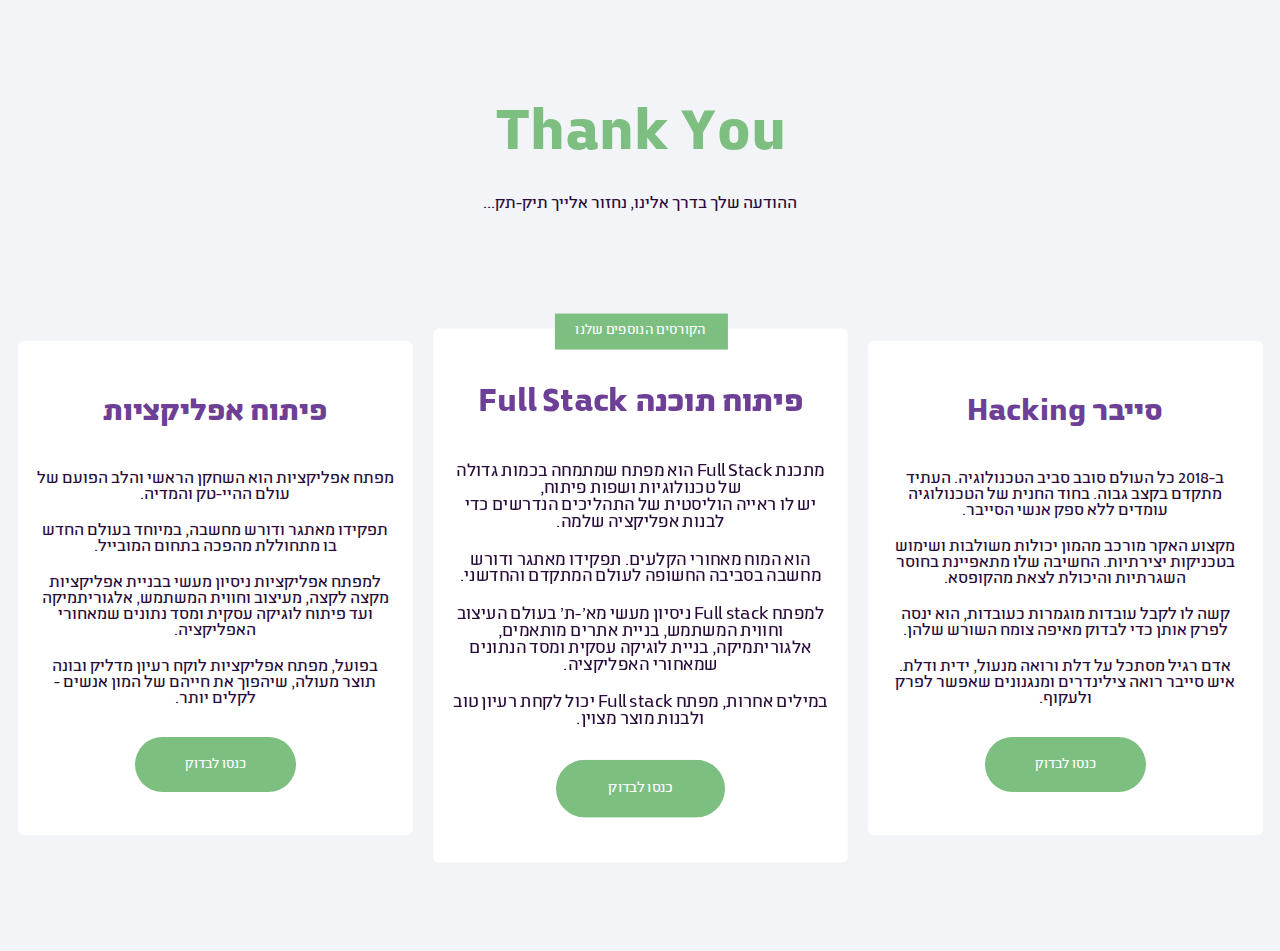
<file: thankyou.html>
<!DOCTYPE html>
<html lang="en">

<head>
    <meta charset="UTF-8">
    <meta name="description" content="">
    <meta http-equiv="X-UA-Compatible" content="IE=edge">
    <meta name="viewport" content="width=device-width, initial-scale=1, shrink-to-fit=no">
    <!-- The above 4 meta tags *must* come first in the head; any other head content must come *after* these tags -->

    <!-- Title  -->
    <title>workin - המרכז ללימודי קוד וסייבר | Thanks You </title>

    <!-- Favicon  -->
    <link rel="icon" href="img/core-img/favicon.png">

    <!-- ***** All CSS Files ***** -->

    <!-- Style css -->
    <link rel="stylesheet" href="style.css?v=1.2">

    <!-- Skin css -->
    <link rel="stylesheet" href="css/skin.css">

    <!-- Google Pixel Code -->
    <script async src="https://www.googletagmanager.com/gtag/js?id=UA-120516455-1"></script>
    <script>
        window.dataLayer = window.dataLayer || [];
        function gtag() { dataLayer.push(arguments); }
        gtag('js', new Date());

        gtag('config', 'UA-120516455-1');
    </script>
    <!-- Google Pixel Code END -->

    <!-- Facebook Pixel Code -->
    <script>
        !function (f, b, e, v, n, t, s) {
            if (f.fbq) return; n = f.fbq = function () {
                n.callMethod ?
                n.callMethod.apply(n, arguments) : n.queue.push(arguments)
            };
            if (!f._fbq) f._fbq = n; n.push = n; n.loaded = !0; n.version = '2.0';
            n.queue = []; t = b.createElement(e); t.async = !0;
            t.src = v; s = b.getElementsByTagName(e)[0];
            s.parentNode.insertBefore(t, s)
        }(window, document, 'script',
            'https://connect.facebook.net/en_US/fbevents.js');
        fbq('init', '1753220498061263');
        fbq('track', 'PageView');
    </script>
    <noscript>
        <img height="1" width="1" style="display:none" src="https://www.facebook.com/tr?id=1753220498061263&ev=PageView&noscript=1"
        />
    </noscript>
    <!-- End Facebook Pixel Code -->
</head>

<body class="rtl">
    <!-- ***** Product Area Start ***** -->
    <section class="about_area" id="how">
        <!-- ***** Price and Plans Area Start ***** -->
        <div class="price_plan_area section_padding_100_50" id="courses">
            <div class="container">
                <div class="row">
                    <div class="col-12">
                        <!-- Section Heading -->
                        <div class="section_heading text-center thank-you pb-50">
                            <h3>
                                <span>Thank You
                                </span>
                            </h3>
                            <p>ההודעה שלך בדרך אלינו, נחזור אלייך תיק-תק...</p>
                        </div>
                    </div>
                </div>

                <div class="row justify-content-center">

                    <!-- סייבר -->
                    <div class="col-12 col-md-6 col-lg-4">
                        <div class="single_price_plan" data-sub="cyber">
                            <div class="price-plan-tag hide">
                                <p>הקורסים הנוספים שלנו</p>
                            </div>
                            <div class="other-course section_padding_50_20">
                                <h2>סייבר Hacking</h2>
                            </div>
                            <div class="description">
                                <p>ב-2018 כל העולם סובב סביב הטכנולוגיה. העתיד מתקדם בקצב גבוה. בחוד החנית של הטכנולוגיה עומדים
                                    ללא ספק אנשי הסייבר.</p>
                                <p>מקצוע האקר מורכב מהמון יכולות משולבות ושימוש בטכניקות יצירתיות. החשיבה שלו מתאפיינת בחוסר
                                    השגרתיות והיכולת לצאת מהקופסא. </p>
                                <p>קשה לו לקבל עובדות מוגמרות כעובדות, הוא ינסה לפרק אותן כדי לבדוק מאיפה צומח השורש שלהן. </p>
                                <p> אדם רגיל מסתכל על דלת ורואה מנעול, ידית ודלת. איש סייבר רואה צילינדרים ומנגנונים שאפשר לפרק
                                    ולעקוף.
                                </p>
                            </div>
                            <div class="button">
                                <a class="btn apland-btn" href="#">כנסו לבדוק</a>
                            </div>
                        </div>
                    </div>

                    <!-- Single Price Plan Area Start -->
                    <div class="col-12 col-md-6 col-lg-4">
                        <div class="single_price_plan active" data-sub="fullstack">
                            <div class="price-plan-tag">
                                <p>הקורסים הנוספים שלנו</p>
                            </div>
                            <div class="other-course section_padding_50_20">
                                <h2>פיתוח תוכנה Full Stack</h2>
                            </div>
                            <div class="description">
                                <p>מתכנת Full Stack הוא מפתח שמתמחה בכמות גדולה של טכנולוגיות ושפות פיתוח,
                                    <br> יש לו ראייה הוליסטית של התהליכים הנדרשים כדי לבנות אפליקציה שלמה.</p>
                                <p> הוא המוח מאחורי הקלעים. תפקידו מאתגר ודורש מחשבה בסביבה החשופה לעולם המתקדם והחדשני.</p>
                                <p> למפתח Full stack ניסיון מעשי מא'-ת' בעולם העיצוב וחווית המשתמש, בניית אתרים מותאמים, אלגוריתמיקה,
                                    בניית לוגיקה עסקית ומסד הנתונים שמאחורי האפליקציה.</p>
                                <p>במילים אחרות, מפתח Full stack יכול לקחת רעיון טוב ולבנות מוצר מצוין.</p>
                            </div>
                            <div class="button">
                                <a class="btn apland-btn" href="#">כנסו לבדוק</a>
                            </div>
                        </div>
                    </div>

                    <!-- Single Price Plan Area Start -->
                    <div class="col-12 col-md-6 col-lg-4">
                        <div class="single_price_plan" data-sub="app">
                            <div class="other-course  section_padding_50_20">
                                <h2>פיתוח אפליקציות</h2>
                            </div>
                            <div class="description">
                                <p>מפתח אפליקציות הוא השחקן הראשי והלב הפועם של עולם ההיי-טק והמדיה.</p>
                                <p> תפקידו מאתגר ודורש מחשבה, במיוחד בעולם החדש בו מתחוללת מהפכה בתחום המובייל.</p>
                                <p> למפתח אפליקציות ניסיון מעשי בבניית אפליקציות מקצה לקצה, מעיצוב וחווית המשתמש, אלגוריתמיקה
                                    ועד פיתוח לוגיקה עסקית ומסד נתונים שמאחורי האפליקציה.</p>
                                <p>בפועל, מפתח אפליקציות לוקח רעיון מדליק ובונה תוצר מעולה, שיהפוך את חייהם של המון אנשים -
                                    לקלים יותר. </p>
                            </div>
                            <div class="button">
                                <a class="btn apland-btn" href="#">כנסו לבדוק</a>
                            </div>
                        </div>
                    </div>

                </div>
            </div>
        </div>
        <!-- ***** Price and Plans Area End ***** -->
        </div>
    </section>
    <!-- ***** Product Area End ***** -->


    <!-- <section class="app_screenshot_area section_padding_100">
            <div class="container">
                <div class="row">
                    <div class="col-12">
                        <div class="section_heading text-center thank-you">
                                <h3>Thank <span> You</span> </h3>
                                    <p>ההודעה שלך בדרך אלינו, נחזור אלייך תיק-תק...</p>
                        </div>
                    </div>
                </div>
            </div>
            <div class="app_screenshots_area">
                <div class="app_screenshots owl-carousel">
                    <div class="single_screenshot">
                        <img src="img/bg-img/features-img.png" alt="">
                    </div>
                    <div class="single_screenshot">
                        <img src="img/bg-img/features-img.png" alt="">
                    </div>
                    <div class="single_screenshot">
                        <img src="img/bg-img/features-img.png" alt="">
                    </div>
                    <div class="single_screenshot">
                        <img src="img/bg-img/features-img.png" alt="">
                    </div>
                    <div class="single_screenshot">
                        <img src="img/bg-img/features-img.png" alt="">
                    </div>
                </div>
            </div>
        </section>
 -->


    <!-- jQuery(necessary for all JavaScript plugins) -->
    <script src="js/jquery/jquery-2.2.4.min.js"></script>
    <!-- Popper js -->
    <script src="js/bootstrap/popper.min.js"></script>
    <!-- Bootstrap js -->
    <script src="js/bootstrap/bootstrap.min.js"></script>
    <!-- Plugins js -->
    <script src="js/include-all-plugins.min.js"></script>
    <!-- Active js -->
    <script src="js/thank.js?v=1.2"></script>
</body>

</html>
</file>
<file: css/skin.css>
input[id*=cor]{display:none}input[id*=cor]:checked+label:before{content:'\e66c';display:block;position:absolute;font-family:Pe-icon-7-stroke;top:0;left:4px;font-size:20px;color:#fff;font-weight:400}label[class*=cor]{cursor:pointer;display:inline-block;height:30px;margin-right:5px;position:relative;width:30px;-webkit-transition-duration:.5s;transition-duration:.5s;border-radius:6px}label[class*=cor]:hover{-webkit-transform:scale(1.2);transform:scale(1.2)}
</file>
<file: style.css>
/* ************************************************************
:: Template Name: Apland - App Landing Page
:: Template URI: https://wrapbootstrap.com/theme/apland-app-landing-page-WB0F61H5J
:: Template Author Name: MD NAZRUL ISLAM
:: Template Author URI: https://wrapbootstrap.com/user/DesigningWorld
:: Version: 3.5.0
:: Updated: 23 May 2018
************************************************************ 
*
*
******* :: Index of CSS :: *******
:: 01.0 Web Fonts 
:: 02.0 Import all CSS 
:: 03.0 Common CSS
:: 04.0 Preloader CSS
:: 05.0 Header Area CSS
:: 06.0 Slider Area CSS
:: 07.0 About Product Area CSS
:: 08.0 More Features Area
:: 09.0 About Us Area CSS
:: 10.0 About App Area CSS
:: 11.0 Call to Action Area CSS
:: 12.0 Work Process Area CSS
:: 13.0 Price Plan Area CSS
:: 14.0 Our Advisor Area CSS
:: 15.0 App Screenshot Area CSS
:: 16.0 Testimonial Area CSS
:: 17.0 Newsletter Area CSS
:: 18.0 FAQ Area CSS
:: 19.0 Timeline Area CSS
:: 20.0 Download App Area CSS
:: 21.0 Footer Area CSS
:: 22.0 Contact Us Area CSS
:: 23.0 Subscribe Area CSS
:: 24.0 Slideshow Area CSS
:: 25.0 Dark Area CSS
:: 26.0 RTL Area CSS
:: 27.0 Static No Scroll Area CSS
****************************** */

/* ---------------
:: 1.0 Web Fonts 
--------------- */

@import url("https://fonts.googleapis.com/css?family=Roboto:100,300,400,500,700,900");
@import url('https://fonts.googleapis.com/css?family=Rubik:500');
/* ------------------
:: 2.0 Import all css 
------------------ */

@import url(css/bootstrap.min.css);
@import url(css/animate.css);
@import url(css/owl.carousel.min.css);
@import url(css/magnific-popup.css);
@import url(css/font-awesome.min.css);
@import url(css/pe-icon-7-stroke.css);
@import url(css/themify-icons.css);
@import url(css/Alchemist.css);
/* Extend */

#scrollUp, .apland-btn, .download_app_area, .dropdown-item:focus, .dropdown-item:hover, .footer_social_area a:hover, .header_signup_in_btn a, .newsletter-form-area .button, .price-plan-tag p, .single-accordion h5 a, .single_about_part .feature_icon, .single_about_part .feature_icon::after, .single_about_part .feature_icon::before, .single_about_part.active, .single_about_part:hover, .single_timeline_block .timeline_icon, .testimonial_area .owl-dot.active, .tooltip-inner, .video_area:before, .welcome_slider .owl-dot.active::after, .welcome_style_four, .welcome_style_one, .welcome_style_three, .welcome_style_two {
  background-color: #7cbf81;
}

.apland-load, .message_now_area input:focus, .message_now_area textarea:focus {
  border-color: #7cbf81;
}

.apland-btn:focus, .apland-btn:hover, .download_app_text>a, .footer_bottom a, .footer_bottom p i, .footer_menu a:hover, .navbar-expand-lg .navbar-nav .nav-item.active .nav-link, .navbar-expand-lg .navbar-nav .nav-link:focus, .navbar-expand-lg .navbar-nav .nav-link:hover, .section_heading h3 span, .section_heading_cyber h3 span, .single_footer_area a:hover, .single_price_plan .price, .welcome_slider .owl-dot.active, .welcome_text_area h3.price {
  color: #7cbf81;
}

/* , .single_benifits.active .icon_box, .single_benifits.active h3 */

.dropdown-item, p {
  color: #7b7b7b;
}

.arrow::before {
  border-top-color: #7cbf81 !important;
}

.single_benifits .icon_box i, .single_price_plan .price h4, .single_work_step i {
  background: #7cbf81;
  background: -webkit-linear-gradient(to right, #280b39, #7cbf81);
  background: linear-gradient(to right, #280b39, #7cbf81);
  -webkit-background-clip: text;
  -webkit-text-fill-color: transparent;
}

.apland-btn, .single-accordion h5 a, .single-accordion h5 a span {
  color: #ffffff;
}

.apland-btn:focus, .apland-btn:hover, .download_app_text>a {
  background-color: #ffffff;
}

/* *************************
:: 3.0 Common CSS
************************* */

* {
  margin: 0;
  padding: 0;
}

body {
  font-family: 'oe_alchemist_proregular';
  color: #7b7b7b;
  background-color: #f2f4f8;
}

/* , sans-serif */

h1, h2, h3, h4, h5, h6 {
  font-weight: 300;
  color: #6D3F96;
  font-family: 'oe_alchemist_problack';
}

h3.c1 {
  color: #7cbf81;
}

p {
  color: #280b39;
  font-weight: 400;
  line-height: 1.9;
  font-size: 18px;
}

li {
  color: #280b39;
  font-weight: 400;
  line-height: 1.9;
  font-size: 16px;
}

a, a:active, a:focus, a:hover {
  -webkit-transition-duration: 500ms;
  transition-duration: 500ms;
  text-decoration: none;
  outline: none;
  font-weight: 500;
  font-size: 15px;
  /* text-transform: uppercase; */
  color: #ffffff;
}

ol, ul {
  margin: 0;
  padding: 0;
}

ol li, ul li {
  list-style: none;
}

img {
  height: auto;
  max-width: 100%;
}

img.img-logo {
  height: 70px;
  max-width: 100%;
}

img.img-syllabus {
  height: 75px;
  max-width: 75px;
}

.boxed_version {
  width: 1140px;
  margin: 0 auto;
  background-image: url("img/bg-pattern/symphony.png");
  background-repeat: repeat;
  background-attachment: fixed;
}

.container-fluid {
  padding: 0 5%;
}

.apland-table {
  display: table;
  z-index: 100;
  position: absolute;
  width: 100%;
  height: 100%;
}

.apland-table-cell {
  display: table-cell;
  vertical-align: middle;
}

/* .btn:hover {
  box-shadow: 3px 4px 20px 0 rgba(0, 0, 0, 0.15);
} */

.btn:focus {
  box-shadow: 3px 4px 20px 0 rgba(0, 0, 0, 0.15);
}

.m-0 {
  margin: 0;
}

.mt-0 {
  margin-top: 0;
}

.mt-15 {
  margin-top: 15px;
}

.mt-30 {
  margin-top: 30px;
}

.mt-50 {
  margin-top: 50px;
}

.mt-100 {
  margin-top: 100px;
}

.mt-300 {
  margin-top: 300px;
}

.mb-0 {
  margin-bottom: 0;
}

.mb-15 {
  margin-bottom: 15px;
}

.mb-30 {
  margin-bottom: 30px;
}

.mb-50 {
  margin-bottom: 50px;
}

.mb-100 {
  margin-bottom: 100px;
}

.ml-0 {
  margin-left: 0;
}

.ml-15 {
  margin-left: 15px;
}

.ml-30 {
  margin-left: 30px;
}

.ml-50 {
  margin-left: 50px;
}

.mr-0 {
  margin-right: 0;
}

.mr-15 {
  margin-right: 15px;
}

@media only screen and (max-width: 767px) {
  .mr-15 {
    margin-left: 0;
    margin-right: 0;
  }
  .icon_box {
    margin-left: 0 !important;
    margin-right: 0 !important;
  }
  .single_benifits {
    padding-left: 1px;
    padding-right: 1px;
  }
  .main_features_area .single_benifits {
    border-left: none!important;
    padding-left: 0 !important;
    border-bottom: 2px solid;
    padding-bottom: 15px;
  }
  .main_features_area .single_benifits:last-child {
    margin-bottom: 0;
    border-bottom: none;
    padding-bottom: 0;
  }
}

.mr-30 {
  margin-right: 30px;
}

.mr-50 {
  margin-right: 50px;
}

.section_padding_150 {
  padding: 150px 0;
}

.section_padding_100 {
  padding: 100px 0;
}

.section_padding_70 {
  padding: 70px 0;
}

.section_padding_100_0 {
  padding: 100px 0 0;
}

.section_padding_0_100 {
  padding: 0 0 100px;
}

.section_padding_60 {
  padding: 60px 0;
}

.section_padding_200 {
  padding: 200px 0;
}

.section_padding_50_20 {
  padding-top: 50px;
  padding-bottom: 20px;
}

.section_padding_100_50 {
  padding-top: 100px;
  padding-bottom: 50px;
}

.section_padding_100_70 {
  padding-top: 100px;
  padding-bottom: 70px;
}

.section_padding_btm_50 {
  padding-bottom: 50px;
}

.pb-50 {
  padding-bottom: 50px;
}

.pb-100 {
  padding-bottom: 100px;
}

.pb-200 {
  padding-bottom: 200px;
}

.section_heading {
  position: relative;
  z-index: 1;
  margin-bottom: 70px;
}

.section_heading_cyber {
  position: relative;
  z-index: 1;
  padding-bottom: 65px;
}

.section_margin_desk {
  margin-right: 8%;
  margin-left: 21%;
}

@media only screen and (max-width: 767px) {
  .mokap, .section_heading_cyber, .section_margin_desk, .section_padding_100_50 {
    margin-right: 0 !important;
    margin-left: 0 !important;
  }
  .mt-300 {
    margin-top: 350px;
  }
}

.section_heading h3, .section_heading_cyber h3 {
  margin-bottom: 15px;
  text-transform: capitalize;
  font-size: 36px;
  font-weight: 400;
}

@media only screen and (min-width: 768px) and (max-width: 991px) {
  .section_heading h3 {
    font-size: 30px;
  }
}

@media only screen and (max-width: 767px) {
  .section_heading h3 {
    font-size: 26px;
  }
}

@media only screen and (min-width: 576px) and (max-width: 767px) {
  .section_heading h3 {
    font-size: 30px;
  }
}

.section_heading p {
  font-size: 18px;
  margin-bottom: 0;
}

@media only screen and (min-width: 768px) and (max-width: 991px) {
  .section_heading p {
    font-size: 16px;
  }
}

@media only screen and (max-width: 767px) {
  .section_heading p {
    font-size: 16px;
  }
}

@media only screen and (min-width: 576px) and (max-width: 767px) {
  .section_heading p {
    font-size: 18px;
  }
}

.shortcode_area:nth-child(2n+1) {
  background-color: #f2f4f8;
}

.table .table {
  background-color: transparent;
}

.line {
  width: 100%;
  height: 2px;
  background-color: #ffffff;
}

.apland-btn {
  border: none;
  display: inline-block;
  font-size: 15px;
  font-weight: 500;
  padding: 20px 50px;
  position: relative;
  z-index: 1;
  border-radius: 50px;
  line-height: 1;
}

.apland-btn:hover {
  background-color: #ffffff;
  font-size: 15px;
}

.apland-btn:focus {
  background-color: #ffffff;
  font-size: 15px;
}

.bg-gray {
  background-color: #f2f4f8;
}

.bg-overlay {
  position: relative;
  z-index: 1;
}

.bg-overlay::after {
  position: absolute;
  width: 100%;
  height: 100%;
  top: 0;
  left: 0;
  content: '';
  background-color: rgba(0, 0, 0, 0.6);
  z-index: -1;
}

.bg-img {
  background-position: center center;
  background-size: cover;
  background-attachment: fixed;
}

.mfp-iframe-holder .mfp-close, .mfp-image-holder .mfp-close {
  color: #ffffff;
  text-align: center;
  padding-right: 0;
  width: 30px;
  height: 30px;
  border: 2px solid #ffffff;
  line-height: 26px;
  border-radius: 50%;
}

.jarallax {
  position: relative;
  z-index: 0;
}

.jarallax>.jarallax-img {
  position: absolute;
  object-fit: cover;
  font-family: 'object-fit: cover;';
  top: 0;
  left: 0;
  width: 100%;
  height: 100%;
  z-index: -1;
}

.h-100vh {
  height: 100vh !important;
}

.welcome_area.h-100vh {
  padding-top: 0;
}

.no-radius, .no-radius button, .no-radius input {
  border-radius: 0px!important;
}

/* *************************
:: 4.0 Preloader CSS
************************* */

#preloader {
  overflow: hidden;
  height: 100%;
  left: 0;
  position: fixed;
  top: 0;
  width: 100%;
  z-index: 100000;
  background-color: #f2f4f8;
}

.apland-load {
  -webkit-animation: 2000ms linear 0s normal none infinite running apland-load;
  animation: 2000ms linear 0s normal none infinite running apland-load;
  background-color: transparent;
  border-top-color: #ffffff;
  border-left-color: #ffffff;
  border-right-color: #ffffff;
  border-radius: 50%;
  border-style: solid;
  border-width: 2px;
  height: 50px;
  left: calc(50% - 25px);
  position: relative;
  top: calc(50% - 25px);
  width: 50px;
  z-index: 9;
}

@-webkit-keyframes apland-load {
  0% {
    -webkit-transform: rotate(0deg);
    transform: rotate(0deg);
  }
  100% {
    -webkit-transform: rotate(360deg);
    transform: rotate(360deg);
  }
}

@keyframes apland-load {
  0% {
    -webkit-transform: rotate(0deg);
    transform: rotate(0deg);
  }
  100% {
    -webkit-transform: rotate(360deg);
    transform: rotate(360deg);
  }
}

#scrollUp {
  border-radius: 3px 0 0 3px;
  bottom: 80px;
  box-shadow: 0 0 12px 0 rgba(0, 0, 0, 0.2);
  color: #ffffff;
  font-size: 20px;
  height: 30px;
  right: 0;
  text-align: center;
  width: 40px;
}

#scrollUp i {
  line-height: 30px;
}

/* ******************************
:: 5.0 Header Area CSS
****************************** */

header {
  height: auto;
  position: absolute;
  width: 100%;
  z-index: 99;
  background-color: transparent;
}

.main_header_area {
  height: 90px;
  width: 100%;
  position: absolute;
  top: 0;
  left: 0;
  z-index: 100;
}

@media only screen and (max-width: 767px) {
  .main_header_area {
    height: 70px;
  }
}

#aplandmenu a {
  font-size: 21px;
}

.navbar-expand-lg .navbar-nav .nav-link {
  padding-right: 15px;
  padding-left: 15px;
}

.dropdown-menu.show {
  border: none;
  box-shadow: 0 3px 30px 15px rgba(0, 0, 0, 0.1);
  min-width: 12em;
  padding: 15px 0;
}

.dropdown-item {
  font-weight: 500;
  color: #7b7b7b;
  font-size: 13px;
}

.dropdown-item:hover {
  font-weight: 500;
  color: #ffffff;
  font-size: 13px;
}

.dropdown-item:focus {
  font-weight: 500;
  color: #ffffff;
  font-size: 13px;
}

/* .main_header_area {
  border-bottom: 1px solid #ffffff; } */

.main_header_area.sticky {
  box-shadow: 0 0 30px 1px rgba(0, 0, 0, 0.15);
  z-index: 1000 !important;
  background-color: #260A38;
  width: 100%;
  position: fixed;
  -webkit-transition-duration: 500ms;
  transition-duration: 500ms;
  border-bottom: none;
}

.header_signup_in_btn a {
  color: #ffffff;
  padding: .5em 1.5em;
  border-radius: 30px;
  margin-left: 50px;
  display: block;
}

@media only screen and (min-width: 768px) and (max-width: 991px) {
  .header_signup_in_btn a {
    margin-left: 15px;
    margin-top: 15px;
  }
}

@media only screen and (max-width: 767px) {
  .header_signup_in_btn a {
    margin-left: 15px;
    margin-top: 15px;
  }
}

.header_signup_in_btn a:focus, .header_signup_in_btn a:hover {
  opacity: .8;
}

@media only screen and (min-width: 768px) and (max-width: 991px) {
  .navbar.navbar-expand-lg {
    padding: 0 1em;
  }
}

@media only screen and (max-width: 767px) {
  .navbar {
    padding: 0;
  }
}

@media only screen and (min-width: 768px) and (max-width: 991px) {
  .navbar-toggler {
    margin: 26px 0;
  }
  .img-logo {
    height: 60px!important;
  }
}

@media only screen and (max-width: 767px) {
  .navbar-toggler {
    margin: 16px 0;
  }
  .img-logo {
    height: 50px!important;
  }
}

.navbar-logo {
  position: fixed;
  left: 23%;
}

.navbar-toggler-icon {
  background-image: url("data:image/svg+xml;charset=utf8,%3Csvg viewBox='0 0 30 30' xmlns='http://www.w3.org/2000/svg'%3E%3Cpath stroke='rgba(153, 153, 153, 1)' stroke-width='2' stroke-linecap='round' stroke-miterlimit='10' d='M4 7h22M4 15h22M4 23h22'/%3E%3C/svg%3E");
}

@media only screen and (min-width: 768px) and (max-width: 991px) {
  #aplandmenu {
    width: 100%;
    background-color: #250a38;
    box-shadow: 0 3px 15px rgba(0, 0, 0, 0.15);
    padding: 30px 15px;
    border-radius: 0 0 6px 6px;
    margin-top: -3px;
    text-align: right;
  }
}

@media only screen and (max-width: 767px) {
  #aplandmenu {
    width: 100%;
    background-color: #250a38;
    box-shadow: 0 3px 15px rgba(0, 0, 0, 0.15);
    padding: 30px 15px;
    border-radius: 0 0 6px 6px;
    margin-top: -4px;
    text-align: right;
  }
}

/* ******************************
:: 6.0 Slider Area CSS
****************************** */

.welcome_area {
  position: relative;
  z-index: 1;
  height: 600px;
  background-color: #f2f4f8;
  overflow: hidden;
  padding-top: 90px;
  display: flex;
}

@media only screen and (max-width: 767px) {
  .subscribe .welcome_area {
    height: 700px;
  }
  .welcome_area {
    height: 500px;
    background-size: cover;
    background-position: center;
    background-repeat: no-repeat;
    padding: 0;
    background-attachment: unset;
  }
}

.welcome_text_area h2 {
  color: #ffffff;
  font-size: 4em;
  margin-bottom: 30px;
}

.welcome_text_area h3 {
  color: #ffffff;
  font-size: 3em;
  margin-bottom: 30px;
}

@media only screen and (min-width: 768px) and (max-width: 991px) {
  .welcome_text_area h2 {
    font-size: 3.5em;
  }
}

@media only screen and (max-width: 767px) {
  .welcome_text_area h2 {
    font-size: 2em;
  }
}

@media only screen and (max-width: 767px) {
  .welcome_text_area h3 {
    font-size: 2.5em;
    /* text-align: left!important; */
  }
  .welcome_text_area span {
    font-size: 2em;
    text-align: left!important;
  }
}

@media only screen and (min-width: 480px) and (max-width: 767px) {
  .welcome_text_area h2 {
    font-size: 3em;
  }
}

@media only screen and (min-width: 576px) and (max-width: 767px) {
  .welcome_text_area h2 {
    font-size: 4em;
  }
}

.welcome_text_area p {
  color: #ffffff;
  font-size: 22px;
}

@media only screen and (min-width: 768px) and (max-width: 991px) {
  .welcome_text_area p {
    font-size: 20px;
  }
}

@media only screen and (max-width: 767px) {
  .welcome_text_area p {
    font-size: 16px;
  }
}

.welcome_text_area h3.price {
  font-size: 36px;
  font-weight: 500;
  margin-bottom: 10px;
  margin-top: 25px;
}

.welcome_area_thumb {
  text-align: center;
  position: relative;
  z-index: 1;
}

.single_slide {
  position: relative;
  z-index: 9;
  height: 850px;
  background-size: cover;
  background-position: center center;
  background-repeat: no-repeat;
  width: 100%;
}

.welcome_slider {
  overflow: hidden;
}

.welcome_slider .owl-dots {
  display: -webkit-box;
  display: -ms-flexbox;
  display: flex;
  -webkit-box-align: flex-end;
  -ms-flex-align: flex-end;
  -ms-grid-row-align: flex-end;
  align-items: flex-end;
  position: absolute;
  bottom: 80px;
  left: 80px;
  z-index: 100;
  width: 100%;
}

.welcome_slider .owl-dot {
  margin-right: 15px;
  color: #ffffff;
  font-size: 20px;
}

.welcome_slider .owl-dot.active {
  position: relative;
  z-index: 1;
  padding-right: 30px;
}

.welcome_slider .owl-dot.active::after {
  content: "";
  position: absolute;
  right: 0;
  width: 25px;
  height: 3px;
  bottom: 7px;
}

.welcome_style_one {
  border-radius: 50%;
  height: 500px;
  position: absolute;
  right: -10%;
  top: 50%;
  width: 500px;
  z-index: -5;
  opacity: .15;
}

.welcome_style_two {
  border-radius: 50%;
  bottom: 150px;
  height: 300px;
  position: absolute;
  right: 150px;
  width: 300px;
  z-index: 5;
  opacity: .2;
}

.welcome_style_three {
  border-radius: 50%;
  bottom: 20px;
  height: 200px;
  position: absolute;
  right: 280px;
  width: 200px;
  z-index: 9;
  opacity: .15;
}

.welcome_style_four {
  border-radius: 50%;
  bottom: 385px;
  height: 100px;
  position: absolute;
  right: 350px;
  width: 100px;
  z-index: 5;
  opacity: .11;
}

/* ***************************
:: 7.0 About Product Area CSS
*************************** */

.single_about_part {
  border-radius: 6px;
  margin-bottom: 30px;
  padding: 30px 40px 30px 30px;
  position: relative;
  text-align: center;
  -webkit-transition-duration: 500ms;
  transition-duration: 500ms;
  z-index: 1;
  background-color: #7cbf81;
}

.single_about_part h3 {
  -webkit-transition-duration: 500ms;
  transition-duration: 500ms;
  color: #ffffff;
}

.single_about_part p {
  margin-bottom: 0;
  -webkit-transition-duration: 500ms;
  transition-duration: 500ms;
}

/* #260A38; */

.single_about_part:hover {
  background-color: #260A38;
}

.single_about_part.fs:hover {
  padding-top: 15px !important;
}

.single_about_part:hover .feature_icon, .single_about_part:hover p {
  color: #7cbf81;
  background-color: #260A38;
}

.single_about_part:hover h3 {
  color: #7cbf81;
}

.single_about_part .feature_icon {
  border-radius: 50%;
  height: 50px;
  right: -25px;
  position: absolute;
  top: 50%;
  width: 50px;
  margin-top: -25px;
  text-align: center;
}

@media only screen and (max-width: 767px) {
  .single_about_part .feature_icon {
    display: none;
  }
}

.single_about_part .feature_icon::before {
  content: "";
  height: 3px;
  left: 50%;
  margin-top: -1.5px;
  position: absolute;
  top: 50%;
  width: 295px;
  z-index: -5;
}

.single_about_part .feature_icon::after {
  content: "";
  height: 20px;
  left: calc(50% + 285px);
  margin-top: -10px;
  position: absolute;
  top: 50%;
  width: 20px;
  z-index: 9;
  border-radius: 50%;
  -webkit-animation: sonarWave 2s linear infinite;
  animation: sonarWave 2s linear infinite;
}

.single_about_part .feature_icon i {
  color: #ffffff;
  display: block;
  font-size: 24px;
  line-height: 50px;
}

.single_about_replace {
  height: 80px;
}

.about_product_discription .col-lg-8:last-of-type .single_about_part {
  margin-bottom: 0;
}

.about_product_discription h3 {
  font-size: 20px;
}

@media only screen and (max-width: 767px) {
  .about_product_discription .row {
    margin-top: 0 !important;
    margin-bottom: 10px !important;
  }
}

.single_about_part.active {
  color: #ffffff;
}

.single_about_part.active p {
  color: #ffffff;
}

.single_about_part.active h3 {
  color: #ffffff;
}

@-webkit-keyframes sonarWave {
  from {
    opacity: 1;
  }
  to {
    -webkit-transform: scale(2);
    transform: scale(2);
    opacity: 0;
  }
}

@keyframes sonarWave {
  from {
    opacity: 1;
  }
  to {
    -webkit-transform: scale(2);
    transform: scale(2);
    opacity: 0;
  }
}

/* ***********************
:: 8.0 More Features Area
*********************** */

.mouckup {
  margin-top: -30px;
  margin-right: -190px;
  margin-left: -90px;
}

.single_benifits {
  margin-bottom: 50px;
  position: relative;
  -webkit-transition-duration: 500ms;
  transition-duration: 500ms;
  z-index: 1;
}

.single_benifits .icon_box {
  font-size: 4em;
  -webkit-transition-duration: 500ms;
  transition-duration: 500ms;
}

.single_benifits h3 {
  -webkit-transition-duration: 500ms;
  transition-duration: 500ms;
}

.single_benifits p {
  margin-bottom: 0;
  margin-top: 15px;
}

.main_features_area .single_benifits {
  border-left: 2px solid;
  border-color: #ffffff;
  padding-left: 15px;
}

.main_features_area .single_benifits:last-child {
  margin-left: 0;
  border-left: none;
  padding-left: 0;
}

.no-container {
  margin-right: 50px;
  margin-left: 50px;
}

@media only screen and (max-width: 767px) {
  .mr-rl-10 {
    margin-right: 1px;
    margin-left: 1px;
  }
  /* .no-container {
    margin-right: 50px;
    margin-left: 50px;
    z-index: 99;
    position: relative;
  }

  .mainSec {
    display: block !important;
    max-width: 458px !important;
    margin-top: 5% !important;
  } */
  .plugins {
    display: none;
  }
}

/* ********************
:: 9.0 about us area css
********************** */

.video_area {
  position: relative;
  overflow: hidden;
  width: 100%;
  z-index: 1;
  background-position: center center;
  background-size: cover;
  background-repeat: no-repeat;
  height: 700px;
}

.video_area:before {
  position: absolute;
  z-index: -1;
  width: 100%;
  height: 100%;
  left: 0;
  top: 0;
  content: "";
  opacity: .9;
}

.video_area_text h2 {
  color: #ffffff;
  font-size: 4em;
}

@media only screen and (min-width: 768px) and (max-width: 991px) {
  .video_area_text h2 {
    font-size: 3.5em;
  }
  .plugins {
    display: none;
  }
}

@media only screen and (max-width: 767px) {
  .video_area_text h2 {
    font-size: 2.5em;
  }
  .plugins {
    display: none;
  }
}

.video_area_text p {
  color: #ffffff;
  font-size: 18px;
}

.video_area_text a.video_btn {
  color: #ffffff;
  display: inline-block;
  font-size: 3em;
  width: 80px;
  height: 80px;
  border: 3px solid #ffffff;
  line-height: 80px;
  border-radius: 50%;
  padding-left: 8px;
  margin-top: 50px;
}

/* *******************************
:: 10.0 About App Area CSS
******************************* */

.about_image {
  display: block;
  position: relative;
  z-index: 1;
}

@media only screen and (max-width: 767px) {
  .big_thumb {
    width: 80%;
  }
  .plugins {
    display: none;
  }
}

.small_thumb {
  bottom: 0;
  height: auto;
  left: 170px;
  position: absolute;
  width: auto;
  z-index: -5;
}

.about_us_text_area {
  padding-top: 100px;
}

.about_us_text_area h3 {
  font-size: 2.5em;
  line-height: 1.3;
  margin-bottom: 20px;
}

@media only screen and (min-width: 768px) and (max-width: 991px) {
  .about_us_text_area h3 {
    font-size: 2em;
  }
  .plugins {
    display: none;
  }
}

@media only screen and (max-width: 767px) {
  .about_us_text_area h3 {
    font-size: 2em;
  }
  .plugins {
    display: none;
  }
}

/* *******************************
:: 11.0 Call to action area css
******************************* */

.total_subscriber_area {
  position: relative;
  z-index: 1;
  background-size: cover;
  background-position: center center;
  text-align: center;
  background-repeat: no-repeat;
}

.total_subscriber_text h3 {
  color: #ffffff;
  margin-bottom: 0;
}

.total_subscriber_text a {
  margin-top: 30px;
}

/* *******************************
:: 12.0 Work Process Area CSS
******************************* */

.single_work_step {
  margin-bottom: 50px;
  text-align: center;
}

.single_work_step i {
  font-size: 3em;
  display: block;
  margin-bottom: 30px;
}

.single_work_step p {
  margin: 0;
}

/* *************************
:: 13.0 Price Plan Area CSS
************************* */

.price_plan_area {
  background-color: #f2f4f8;
}

.single_price_plan {
  text-align: center;
  background-color: #ffffff;
  border-radius: 6px;
  -webkit-transition-duration: 500ms;
  transition-duration: 500ms;
  margin-bottom: 50px;
  border: 3px solid transparent;
  position: relative;
  z-index: 1;
  cursor: pointer;
}

.single_price_plan.active {
  -webkit-transform: scale(1.05);
  transform: scale(1.05);
}

.price-plan-tag p {
  position: absolute;
  padding: 0 20px;
  color: #ffffff;
  margin: 0;
  line-height: 32px;
  height: 34px;
  left: 50%;
  top: -17px;
  -webkit-transform: translateX(-50%);
  transform: translateX(-50%);
  font-size: 14px;
}

.single_price_plan .title {
  padding: 40px 0 30px;
  text-transform: capitalize;
  -webkit-transition-duration: 500ms;
  transition-duration: 500ms;
}

.single_price_plan .title h3 {
  margin: 0;
}

.single_price_plan .title p {
  margin: 0;
}

.single_price_plan .price {
  margin-bottom: 20px;
}

.single_price_plan .price h4 {
  font-size: 4em;
  line-height: 1;
}

.single_price_plan .price span {
  font-size: 16px;
}

.single_price_plan .description {
  padding: 0 15px;
}

.single_price_plan .description p {
  line-height: 16px;
  margin: 0;
  padding: 10px 0;
}

.single_price_plan .button {
  padding: 20px 0 40px;
}

.single_price_plan:hover {
  box-shadow: 0 0 16px rgba(0, 0, 0, 0.15);
}

.price_plan_area.price .single_price_plan {
  margin-bottom: 30px;
}

/* ******************************
:: 14.0 our advisor area css
****************************** */

.single_advisor_profile {
  margin-bottom: 30px;
  position: relative;
  -webkit-transition-duration: 500ms;
  transition-duration: 500ms;
  z-index: 1;
}

.single_advisor_details_info h5 {
  margin-top: 15px;
}

.single_advisor_details_info p {
  margin-bottom: 0;
}

.advisor_thumb {
  margin: 0 auto;
}

.advisor_social_link {
  margin: 15px 0;
}

.advisor-line {
  margin: 15px 0;
  width: 100%;
  height: 1px;
  background-color: #f2f4f8;
}

/* *******************************
:: 15.0 app screenshot area css
******************************* */

.app_screenshots, .app_screenshots .owl-item .single_screenshot, .app_screenshots_area {
  position: relative;
  z-index: 1;
}

.single_screenshot {
  opacity: .7;
  -webkit-transform: scale(0.8);
  transform: scale(0.8);
}

/* .single_screenshot img {
  width: 400px!important;
  height: auto!important;
} */

.center .single_screenshot {
  opacity: 1;
  -webkit-transform: scale(1);
  transform: scale(1);
}

/* ******************************
:: 16.0 testimonial area css
****************************** */

.testimonial_area {
  position: relative;
  z-index: 1;
  background-position: center center;
  background-size: cover;
  background-repeat: no-repeat;
}

.single_testimonial_area, .testimonial_area .testimonial_text {
  position: relative;
  z-index: 1;
}

.testimonial_author_name {
  margin-top: 15px;
}

.testimonial_author_name h5 {
  color: #ffffff;
  margin-bottom: 5px;
}

.testimonial_author_name h6 {
  margin-bottom: 0;
  color: #ffffff;
}

.testimonial_author_thumb {
  border: 3px solid #ffffff;
  border-radius: 50%;
  height: 80px;
  margin: 0 auto 30px;
  padding: 3px;
  width: 80px;
}

.testimonial_author_thumb>img {
  border-radius: 50%;
  width: 100%;
  height: 100%;
}

.testimonial_text>p {
  color: #ffffff;
  font-size: 20px;
  position: relative;
  z-index: 1;
}

@media only screen and (min-width: 768px) and (max-width: 991px) {
  .testimonial_text>p {
    font-size: 18px;
  }
  .plugins {
    display: none;
  }
}

@media only screen and (max-width: 767px) {
  .testimonial_text>p {
    font-size: 16px;
  }
  .plugins {
    display: none;
  }
}

.testimonial_text .rating {
  margin: 50px 0 0;
  text-align: center;
}

.testimonial_text .rating>i {
  font-size: 20px;
  color: #ff9800;
}

.testimonial_area .owl-dot {
  background-color: #ffffff;
  border: 3px solid #ffffff;
  border-radius: 50%;
  display: inline-block;
  height: 12px;
  margin: 0 5px;
  width: 12px;
  box-shadow: 0 1px 5px rgba(255, 255, 255, 0.5);
}

.testimonial_area .owl-dots {
  text-align: center;
  margin-top: 30px;
}

.testimonial_area .owl-prev {
  width: 50px;
  height: 50px;
  background-color: transparent;
  border: 2px solid rgba(255, 255, 255, 0.1);
  text-align: center;
  line-height: 50px;
  color: rgba(255, 255, 255, 0.1);
  font-size: 20px;
  position: absolute;
  top: 50%;
  margin-top: -25px;
  left: -150px;
  -webkit-transition-duration: 500ms;
  transition-duration: 500ms;
}

@media only screen and (min-width: 768px) and (max-width: 991px) {
  .testimonial_area .owl-prev {
    left: -15px;
  }
}

@media only screen and (max-width: 767px) {
  .testimonial_area .owl-prev {
    left: 0;
  }
}

.testimonial_area .owl-prev:hover {
  border-width: 2px;
  border-style: solid;
  border-color: #ffffff;
  color: #ffffff;
}

.testimonial_area .owl-next {
  width: 50px;
  height: 50px;
  background-color: transparent;
  border: 2px solid rgba(255, 255, 255, 0.1);
  text-align: center;
  line-height: 50px;
  color: rgba(255, 255, 255, 0.1);
  font-size: 20px;
  position: absolute;
  top: 50%;
  margin-top: -25px;
  -webkit-transition-duration: 500ms;
  transition-duration: 500ms;
  left: auto;
  right: -150px;
}

@media only screen and (min-width: 768px) and (max-width: 991px) {
  .testimonial_area .owl-next {
    right: -15px;
  }
}

@media only screen and (max-width: 767px) {
  .testimonial_area .owl-next {
    right: 0;
  }
}

.testimonial_area .owl-next:hover {
  border-width: 2px;
  border-style: solid;
  border-color: #ffffff;
  color: #ffffff;
}

/* **************************
:: 17.0 Newsletter Area CSS
************************** */

.newsletter_area {
  background-color: #f2f4f8;
  position: relative;
  z-index: 1;
  background-size: cover;
  background-position: 0 0;
  background-repeat: no-repeat;
}

.download_app_area .section_heading>h3, .download_app_area .section_heading>p, .newsletter_area .section_heading>h3, .newsletter_area .section_heading>p {
  color: #ffffff;
}

.newsletter-form-area .form-group {
  margin-bottom: 0;
}

.newsletter-form-area input {
  width: 400px;
  height: 55px;
  /* border-radius: 30px; */
  padding: 15px 30px;
}

@media only screen and (max-width: 767px) {
  .newsletter-form-area input {
    width: 100%;
    margin-bottom: 10px;
  }
  .newsletter-form-area form {
    margin-right: 60px;
    margin-left: 60px;
  }
}

.newsletter-form-area .button {
  width: 150px;
  height: 55px;
  border-radius: 30px;
  padding: 15px;
  color: #ffffff;
}

/* ==================
:: 18.0 FAQ area CSS
================== */

.faq_area {
  background-color: #f2f4f8;
}

.single-accordion {
  margin-bottom: 15px;
}

.single-accordion:last-of-type {
  margin-bottom: 0;
}

.single-accordion h5 {
  margin-bottom: 0;
  /* text-transform: uppercase; */
}

.single-accordion h5 a {
  border-radius: 3px;
  display: block;
  font-size: 17px;
  padding: 20px 45px 20px 20px;
  position: relative;
}

.single-accordion h5 a span {
  font-size: 14px;
  right: 15px;
  position: absolute;
  top: 50%;
  -webkit-transform: translateY(-50%);
  transform: translateY(-50%);
  z-index: 10;
  color: #ffffff;
}

.single-accordion h5 a span.accor-open {
  opacity: 0;
}

.single-accordion h5 a.collapsed {
  background-color: #ffffff;
  color: #3a3a3a;
}

.single-accordion h5 a.collapsed span {
  color: #3a3a3a;
}

.single-accordion h5 a.collapsed span.accor-close {
  opacity: 0;
}

.single-accordion h5 a.collapsed span.accor-open {
  opacity: 1;
}

.single-accordion .accordion-content {
  background-color: #ffffff;
  box-shadow: none;
}

.single-accordion .accordion-content p {
  padding: 20px 20px 10px;
}

.single-accordion .accordion-content li {
  padding: 5px 20px;
}

.find_answer_area {
  border-radius: 5px;
  padding: 30px 25px;
  text-align: center;
  background-color: #ffffff;
  box-shadow: 0 3px 20px rgba(0, 0, 0, 0.15);
}

@media only screen and (min-width: 768px) and (max-width: 991px) {
  .find_answer_area {
    margin-top: 50px !important;
  }
}

.find_answer_area>h5 {
  font-weight: 400;
  margin-bottom: 5px;
}

.find_answer_area a {
  display: block;
  max-width: 200px;
  margin: 0 auto;
}

.find_answer_area a:first-of-type {
  margin-bottom: 20px;
}

.call-btn {
  font-family: 'Rubik', sans-serif;
  font-size: 20px;
  padding-right: 30px !important;
}

.call-btn:hover {
  font-size: 22px;
  padding-right: 25px !important;
}

.call-btn i {
  font-size: 16px;
}

.mail-btn {
  /* font-family: 'Rubik', sans-serif; */
  font-size: 17px;
  padding-right: 15px !important;
  text-transform: none;
}

.mail-btn:hover {
  padding-right: 8px !important;
}

.mail-btn:hover i {
  font-size: 13px;
}

.mail-btn i {
  font-size: 16px;
}

/* *******************************
:: 19.0 timeline area css
******************************* */

.timeline_area {
  overflow-x: hidden;
}

.single_timeline_block {
  position: relative;
  z-index: 1;
}

.single_timeline_block .timeline_icon {
  border-radius: 50%;
  color: #ffffff;
  height: 40px;
  left: 50%;
  margin-left: -20px;
  position: absolute;
  text-align: center;
  top: 0;
  width: 40px;
  z-index: 9;
  border: 3px solid #ffffff;
  box-shadow: 0 0 25px rgba(0, 0, 0, 0.15);
}

.single_timeline_block .timeline_icon i {
  font-size: 18px;
  line-height: 34px;
}

.single_timeline_block .timeline_text_content {
  width: calc(50% - 50px);
  background-color: #f2f4f8;
  border-radius: 5px;
  padding: 20px;
  position: relative;
  z-index: 1;
  -webkit-transition-duration: 500ms;
  transition-duration: 500ms;
}

.single_timeline_block .timeline_text_content::before {
  background-color: #f2f4f8;
  content: "";
  height: 100%;
  position: absolute;
  top: 0;
  width: 2px;
  z-index: -5;
}

.single_timeline_block .timeline_text_content::after {
  background-color: #f2f4f8;
  content: "";
  height: 30px;
  position: absolute;
  -webkit-transform: rotate(45deg);
  transform: rotate(45deg);
  width: 30px;
  z-index: -9;
  -webkit-transition-duration: 500ms;
  transition-duration: 500ms;
}

.single_timeline_block .timeline_text_content p {
  margin: 0;
  -webkit-transition-duration: 500ms;
  transition-duration: 500ms;
}

@media only screen and (max-width: 767px) {
  .single_timeline_block .timeline_text_content p {
    font-size: 12px;
  }
}

@media only screen and (min-width: 480px) and (max-width: 767px) {
  .single_timeline_block .timeline_text_content p {
    font-size: 14px;
  }
}

@media only screen and (min-width: 576px) and (max-width: 767px) {
  .single_timeline_block .timeline_text_content p {
    font-size: 16px;
  }
}

.single_timeline_block .timeline_text_content>h4 {
  -webkit-transition-duration: 500ms;
  transition-duration: 500ms;
  margin-bottom: 15px;
}

@media only screen and (max-width: 767px) {
  .single_timeline_block .timeline_text_content>h4 {
    font-size: 14px;
  }
}

@media only screen and (min-width: 480px) and (max-width: 767px) {
  .single_timeline_block .timeline_text_content>h4 {
    font-size: 20px;
  }
}

@media only screen and (min-width: 576px) and (max-width: 767px) {
  .single_timeline_block .timeline_text_content>h4 {
    font-size: 24px;
  }
}

.single_timeline_block .timeline_text_content>h6 {
  -webkit-transition-duration: 500ms;
  transition-duration: 500ms;
  margin-bottom: 15px;
}

.single_timeline_block.odd-item .timeline_text_content {
  float: right;
}

.single_timeline_block.odd-item .timeline_text_content::before {
  right: calc(100% + 49px);
}

.single_timeline_block.odd-item .timeline_text_content::after {
  left: -5px;
  top: 8px;
}

.single_timeline_block.even-item .timeline_text_content {
  text-align: right;
}

.single_timeline_block.even-item .timeline_text_content::before {
  left: calc(100% + 49px);
}

.single_timeline_block.even-item .timeline_text_content::after {
  right: -5px;
  top: 8px;
}

/* ==========================
:: 20.0 Download App Area CSS
========================== */

.download_app_area {
  position: relative;
  z-index: 1;
  padding-bottom: 30px;
}

.download_app_text>a {
  background-color: #ffffff;
}

@media only screen and (max-width: 767px) {
  .download_app_text>a {
    margin: 10px;
  }
}

.download_app_text>a:hover {
  box-shadow: 0 0 70px 6px rgba(255, 255, 255, 0.7);
}

.download_img {
  margin-top: 50px;
}

/* ********************
:: 21.0 footer area css
******************** */

.footer_bottom_area {
  /* background-color: #f2f4f8; */
  display: block;
  position: relative;
  text-align: center;
  top: 15px;
}

.footer_menu a {
  font-weight: 300;
  padding: 0 15px;
  border-right: 1px solid #f2f4f8;
}

.footer_menu ul li {
  display: inline-block;
}

.footer_menu ul:last-child a {
  border-right: none;
}

.footer_copywrite_area {
  display: block;
  padding: 0 0 20px;
  /* background-color: #f2f4f8; */
}

.message_now_area_footer {
  display: block;
  background-size: 100% 100%!important;
  padding: 30px 0 380px;
  /* background-color: #f2f4f8; */
  background: url("img/bg-img/bg3.png") no-repeat center top!important;
  overflow: auto;
  margin-top: -300px;
}

.footer_social_area {
  margin-bottom: 30px;
}

.footer_social_area a {
  border-radius: 50%;
  height: 40px;
  text-align: center;
  width: 40px;
  display: inline-block;
  background-color: #7cbf81;
  line-height: 40px;
  box-shadow: 0 3px 4px rgba(0, 0, 0, 0.15);
  margin: 0 5px;
}

.footer_social_area a i {
  line-height: 36px;
}

.footer_social_area a:hover {
  color: #ffffff;
}

.footer_bottom_area .item {
  margin-bottom: 50px;
}

.footer_bottom>p {
  margin: 0;
}

/* *************************
:: 22.0 contact us area css
************************** */

.message_now_area {
  position: relative;
  z-index: 1;
}

.success-msg {
  color: #ffffff;
  padding-top: 15px;
  display: none;
}

.error, .success {
  padding: 1em;
  margin-bottom: 12px;
  text-shadow: 0 1px 0 rgba(255, 255, 255, 0.5);
  border-radius: 4px;
}

.success {
  color: #ffffff;
  background-color: #2ecc71;
}

.error {
  color: #ffffff;
  background-color: #c0392b;
}

.map_area {
  width: 100%;
  height: 500px;
}

.apland-contact-form {
  padding: 50px;
  background-color: #ffffff;
  position: relative;
  z-index: 1;
  top: -100px;
  border-radius: 6px;
  box-shadow: 0 5px 20px rgba(0, 0, 0, 0.15);
  margin-left: 192px;
}

@media only screen and (min-width: 768px) and (max-width: 991px) {
  .apland-contact-form {
    padding: 30px;
    margin: 0;
  }
}

@media only screen and (max-width: 767px) {
  .apland-contact-form {
    padding: 30px;
    margin: 0;
  }
}

/* :: 23.0 Subscribe Area CSS */

.newsletter-form input {
  border: none;
  border-radius: 30px;
  height: 60px;
  margin-top: 30px;
  padding: 0 30px;
  width: 100%;
}

.newsletter-form small {
  margin-left: 15px;
}

.newsletter-form .newsletter_btn {
  background-color: #4caf50;
  border: none;
  border-radius: 30px;
  color: #ffffff;
  height: 60px;
  padding: 0 60px;
  font-size: 18px;
}

#btnContact {
  width: 150px;
  text-align: center;
}

/* :: 26.0 RTL Area CSS */

.rtl .main_features_area .single_benifits, .rtl .main_header_area, .rtl .row {
  /* flex-direction: row-reverse; */
  direction: rtl;
}

.rtl .about_image, .rtl .about_us_text_area, .rtl .apland-contact-form, .rtl .main_features_area, .rtl .single-accordion .accordion-content li, .rtl .single-accordion .accordion-content p, .rtl .single-accordion h5 a, .rtl .single_advisor_details_info, .rtl .welcome_text_area, .rtl input, .rtl textarea {
  text-align: right;
}

.rtl .single_about_part .feature_icon {
  left: -25px;
  right: auto;
}

.rtl .single_about_part .feature_icon.fi::after {
  left: auto;
}

.rtl .single_about_part .feature_icon.fi::before {
  right: 50%;
  left: auto;
}

.rtl .single_about_part .feature_icon.fi.f1::after {
  right: calc(50% + 285px);
}

.rtl .single_about_part .feature_icon.fi.f1::before {
  width: 295px;
}

.rtl .single_about_part .feature_icon.fi.f2::after {
  right: calc(50% + 420px);
}

.rtl .single_about_part .feature_icon.fi.f2::before {
  width: 425px;
}

.rtl .single_about_part .feature_icon.rev {
  left: auto;
  right: -25px;
}

.rtl .single_about_part .feature_icon.rev::after {
  right: auto;
}

.rtl .single_about_part .feature_icon.rev::before {
  right: auto;
  left: 50%;
}

.rtl .single_about_part .feature_icon.rev.f3::after {
  left: calc(50% + 375px);
}

.rtl .single_about_part .feature_icon.rev.f3::before {
  width: 380px;
}

.rtl .single_about_part .feature_icon.rev.f4::after {
  left: calc(50% + 260px);
}

.rtl .single_about_part .feature_icon.rev.f4::before {
  width: 270px;
}

@media only screen and (max-width: 767px) {
  .about_product_discription .row {
    margin-bottom: 10px !important;
  }
  .mouckup {
    margin-right: -90px;
  }
}

.feature_icon.lab {
  height: 0;
  left: auto!important;
  right: -25px!important;
}

.feature_icon.lab::after {
  right: auto!important;
}

.feature_icon.lab::before {
  right: auto!important;
  left: 50%!important;
}

.rtl .single_benifits .icon_box {
  margin-left: 30px;
}

.rtl .small_thumb {
  right: 170px;
  left: auto;
}

/* :: 27.0 Static No Scroll Area CSS */

@media only screen and (min-width: 576px) and (max-width: 767px) {
  .static-no-scroll .welcome_area .col-12:last-child {
    display: none;
  }
}

@media only screen and (max-width: 767px) {
  .static-no-scroll .welcome_area .col-12:last-child {
    display: none;
  }
}

.static-no-scroll .welcome_area_thumb {
  margin: 0 auto;
}

@media only screen and (min-width: 768px) and (max-width: 991px) {
  .static-no-scroll .welcome_area_thumb {
    width: 50%;
  }
}

@media only screen and (min-width: 992px) and (max-width: 1199px) {
  .static-no-scroll .welcome_area_thumb {
    width: 40%;
  }
}

@media only screen and (min-width: 1200px) {
  .static-no-scroll .welcome_area_thumb {
    width: 35%;
  }
}

@media only screen and (max-width: 767px) {
  .static-no-scroll .welcome_text_area h2 {
    font-size: 2em;
    margin-bottom: 15px;
  }
}

@media only screen and (min-width: 768px) and (max-width: 991px) {
  .static-no-scroll .welcome_text_area h2 {
    font-size: 2em;
    margin-bottom: 15px;
  }
}

@media only screen and (min-width: 992px) and (max-width: 1199px) {
  .static-no-scroll .welcome_text_area h2 {
    font-size: 2.5em;
    margin-bottom: 15px;
  }
}

@media only screen and (min-width: 1200px) {
  .static-no-scroll .welcome_text_area h2 {
    font-size: 3.5em;
    margin-bottom: 15px;
  }
}

.thank-you h3, .thank-you span {
  font-size: 60px;
}

.hide {
  display: none;
}

@media only screen and (max-width: 767px) {
  .price-plan-tag {
    display: none;
  }
  .price-plan-tag.hide {
    display: block;
  }
}

.other-course {
  color: #250a38;
}

/*# sourceMappingURL=style.css.map */

@import url(https://fonts.googleapis.com/css?family=Roboto:400,300,600,400italic);
* {
  margin: 0;
  padding: 0;
  box-sizing: border-box;
  -webkit-box-sizing: border-box;
  -moz-box-sizing: border-box;
  -webkit-font-smoothing: antialiased;
  -moz-font-smoothing: antialiased;
  -o-font-smoothing: antialiased;
  font-smoothing: antialiased;
  text-rendering: optimizeLegibility;
}

/* body {
  font-family: "Roboto", Helvetica, Arial, sans-serif;
  font-weight: 100;
  font-size: 12px;
  line-height: 30px;
  color: #777;
  background: #4CAF50;
} */

.container {
  /* max-width: 400px; */
  width: 100%;
  margin: 0 auto;
  position: relative;
}

/* #contact button[type="submit"],
#contact input[type="email"],
#contact input[type="tel"],
#contact input[type="text"],
#contact input[type="url"],
#contact textarea {
  font: 400 12px/16px "Roboto", Helvetica, Arial, sans-serif;
} */

#contact {
  background: #20082fc2;
  padding: 25px;
  margin: 150px 0;
  box-shadow: 0 0 20px 0 rgba(0, 0, 0, 0.2), 0 5px 5px 0 rgba(0, 0, 0, 0.24);
  direction: rtl;
  border-radius: 5px;
  backdrop-filter: blur(5px);
  width: 18.5%;
  text-align: center;
}

#contact input, #contact textarea {
  font-size: 16px !important;
  border-radius: 5px;
}

#contact h3 {
  display: block;
  font-size: 25px;
  font-weight: 300;
  margin-bottom: 10px;
  color: white;
}

#contact h4 {
  margin: 5px 0 15px;
  display: block;
  font-size: 13px;
  font-weight: 400;
}

fieldset {
  border: medium none !important;
  margin: 0 0 10px;
  min-width: 100%;
  padding: 0;
  width: 100%;
}

#contact input[type="email"], #contact input[type="tel"], #contact input[type="text"], #contact input[type="url"], #contact textarea {
  width: 100%;
  border: 1px solid #ccc;
  background: #FFF;
  margin: 0 0 5px;
  padding: 10px;
}

#contact input[type="email"]:hover, #contact input[type="tel"]:hover, #contact input[type="text"]:hover, #contact input[type="url"]:hover, #contact textarea:hover {
  -webkit-transition: border-color .3s ease-in-out;
  -moz-transition: border-color .3s ease-in-out;
  transition: border-color .3s ease-in-out;
  border: 1px solid #aaa;
}

#contact textarea {
  height: 100px;
  max-width: 100%;
  resize: none;
}

#contact button[type="submit"] {
  cursor: pointer;
  width: 100%;
  border: none;
  background: #385b4f;
  color: #FFF;
  margin: 0 0 5px;
  padding: 10px;
  font-size: 15px;
}

#contact button[type="submit"]:hover {
  background: #43A047;
  -webkit-transition: background .3s ease-in-out;
  -moz-transition: background .3s ease-in-out;
  transition: background-color .3s ease-in-out;
}

#contact button[type="submit"]:active {
  box-shadow: inset 0 1px 3px rgba(0, 0, 0, 0.5);
}

.copyright {
  text-align: center;
}

#contact input:focus, #contact textarea:focus {
  outline: 0;
  border: 1px solid #aaa;
}

::-webkit-input-placeholder {
  color: #888;
}

:-moz-placeholder {
  color: #888;
}

::-moz-placeholder {
  color: #888;
}

:-ms-input-placeholder {
  color: #888;
}

.contact_new {
  position: fixed;
  top: 10px;
  left: 5.5%;
  z-index: 999;
}

@media only screen and (max-width: 767px) {
  .contact_new {
    display: none;
  }
}

.mokap {
  margin-right: 0;
  margin-left: 192px;
}

.form-footer {
  /* padding-bottom: 40px; */
  position: relative;
  color: white;
  line-height: 30px;
  font-size: 24px;
}

.form-footer .footer-or {
  padding-bottom: 10px;
  opacity: .7;
}

.form-footer .footer-or:before {
  right: 10%;
}

.form-footer .footer-or::after {
  left: 10%;
}

.form-footer .footer-or:after, .form-footer .footer-or:before {
  background: #ddd;
  content: "";
  display: block;
  height: 1px;
  position: absolute;
  top: 15px;
  width: 30%;
  opacity: .5;
}

.timeCourses {
  text-align: right;
  margin-right: 7%;
}

.infoBlog {
  display: flex;
  text-align: right;
}

.right {
  text-align: right;
}

.tagBlogs {
  border: none;
  display: inline-block;
  font-size: 15px;
  font-weight: 500;
  border-radius: 50px;
  color: #868686;
  text-align: center;
  padding-top: 2%;
  text-decoration: underline;
}

.tagBlogs:hover {
  color: #7cbf81;
}

.picBlog {
  max-width: 100%;
  height: auto;
}

.mainSec {
  display: inline-flex;
  max-width: 1200px;
  margin-top: 6%;
}

.search {
  border: 1px solid #fff;
  padding: 30px;
  margin-bottom: 30px;
}

.news_d_footer {
  overflow: hidden;
  border-top: 1px solid #a2a2a2;
  display: flex;
  width: 100%;
  padding-top: 15px;
  margin-top: 40px;
}

.black {
  color: #000000;
}

.navigation-area {
  order-bottom: 1px solid #eee;
  padding-top: 50px;
  padding-bottom: 50px;
}

.rowAfterComments {
  flex-wrap: wrap;
  justify-content: space-between;
  overflow: hidden;
  border-bottom: 1px solid #a2a2a2;
  display: flex;
  width: 100%;
  padding-top: 12px;
  margin-top: 34px;
}

.navigation-area .nav-left .thumb {
  margin-right: 20px;
  background: #000;
}

.single-post-area .arrow {
  position: absolute;
}

.img-fluid {
  max-width: 100%;
  height: auto;
}

.arrow {
  position: absolute;
}

.next {
  text-align: center;
  padding-left: 22px;
  display: block;
}

.prev {
  text-align: center;
  padding-right: 22px;
  display: block;
}

.oneComm {
  display: flex;
  justify-content: space-between;
  padding-top: 4%;
  max-width: calc(100% - 38px);
}

.from {
  display: flex;
}

.date {
  font-size: 13px;
  color: #cccccc;
  margin-bottom: 13px;
}

.comment {
  color: #777777;
  margin-bottom: 0;
}

.desc {
  display: block;
  padding-right: 25px;
}

.replyBtn {
  border-radius: 10%;
  width: 70px;
  background-color: rgb(66, 63, 63);
  color: rgb(255, 255, 255);
  padding: 2%;
  text-align: center;
  cursor: pointer;
}

.imgCommMan {
  width: 49px;
  height: auto;
  border-radius: 50%;
}

.link1 {
  color: blue;
}

.mircuz {
  padding-top: 1%;
}

.divPicMan {
  margin-left: 1%;
}

.pt {
  padding-top: 5%;
}

.listComments {
  border-bottom: 1px solid #a2a2a2;
  padding-bottom: 5%;
}

.commentForm {
  background-color;
  : #f2f4f8 text-align: left;
  padding: 47px 0 0;
  margin-bottom: 40px;
}

.formIn {
  display: -ms-flexbox;
  display: flex;
  -ms-flex-flow: row wrap;
  flex-flow: row wrap;
  -ms-flex-align: center;
  align-items: center;
  float: right;
}

.mg_rForm {
  margin-right: 1rem;
}

.sendComm {
  border-radius: 15%;
  background-color: #d2d2d2;
  padding: 1%;
}

.fav {
  border: 1px solid #fff;
  padding: 30px;
  margin-bottom: 30px;
  text-align: right;
}

.blogFav {
  display: contents;
  padding: 2%;
  margin: 3%;
}

.inPlugins {
  margin: 3%;
  border: none;
  border-radius: 5%;
  padding-right: 4%;
  height: 40px;
}

.formPlugins {
  border: 1px solid #fff;
  padding: 30px;
  margin-bottom: 30px;
}

.sendPlugins {
  border: none;
  margin: 6%;
  justify-content: center;
  align-items: center;
  padding: 0 20px;
  min-width: 182px;
  height: 37px;
  border-radius: 2px;
  background: #717171;
  font-size: 20px;
  color: #fff;
  letter-spacing: 1px;
  cursor: pointer;
  text-align: center !important;
}

.divTags {
  display: flex;
}

.tags {
  padding-right: 6%;
}

.titleTags {
  color: #4e4e4e;
  background-color: white;
  border-radius: 5%;
  padding: 0.5%;
  font-size: 17.5px;
}

.pbForm {
  padding: 7%;
}

.pbForm:hover {
  color: #7cbf81;
}

.descPic {
  text-align: right;
  color: #929292;
  padding-top: 1.2%;
  /* padding-right: 1%; */
  font-size: 15px;
}

.aa {
  border-bottom: 3px solid #ff8cbc;
  font-size: inherit;
  transition: all 0.25s linear;
  position: relative;
}

.aa:before {
  content: "";
  display: block;
  width: 100%;
  height: 3px;
  background-color: #61a3ff;
  position: absolute;
  left: 0;
  bottom: -3px;
  /* this is to match where the border is */
  transform-origin: right;
  transform: scale(0);
  transition: 0.25s linear;
  /*   will-change: transform; */
}

.aa:hover {
  font-size: 20px;
  cursor: pointer;
}

.aa:hover:before {
  transform: scale(1);
}
</file>
